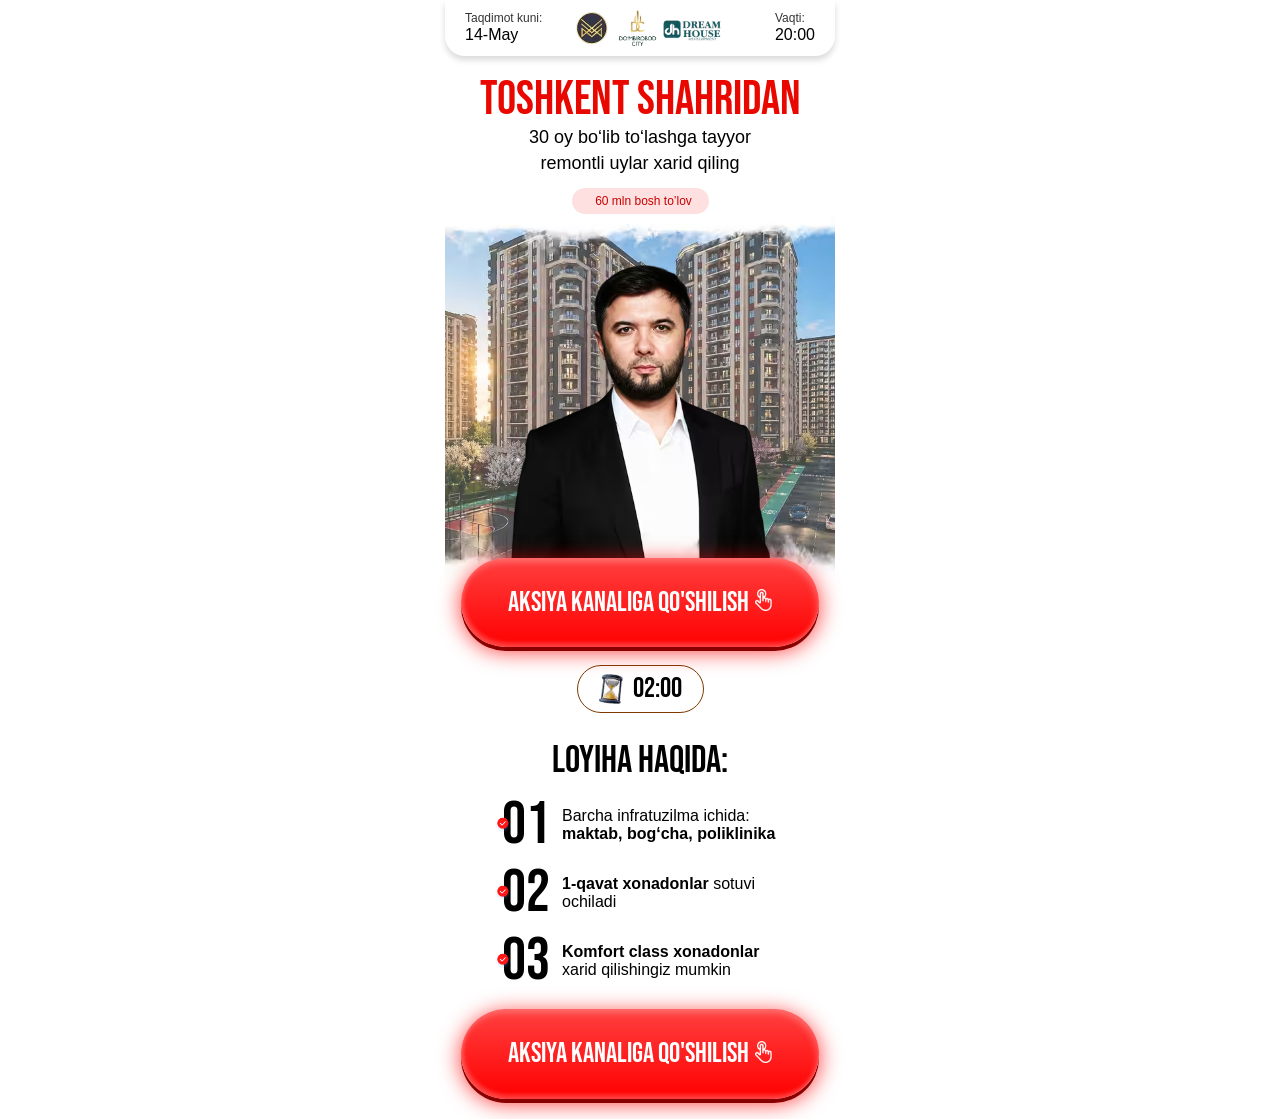
<file: index.html>
<!DOCTYPE html>
<html lang="uz">

<head>

    <meta charset="UTF-8">
    <meta name="viewport" content="width=device-width, initial-scale=1.0">
    <title>Toshkent Qurilish</title>
    <style>
       body { font-family: "Inter", sans-serif } * { padding: 0; margin: 0; box-sizing: border-box } .webinar { max-width: 390px; width: 100%; margin: 0 auto; text-align: center; padding-bottom: 20px } .webinar__head { display: flex; align-items: center; justify-content: space-between; background-color: white; box-shadow: 0px 4px 6.6px 0px #00000026; border-bottom-right-radius: 20px; border-bottom-left-radius: 20px; padding: 9px 20px; margin-left: auto; margin-right: auto; margin-bottom: clamp(18px, 6.4vw, 20px) } .webinar__date { display: flex; flex-direction: column; align-items: start; gap: 2px; } .webinar__date-text { font-weight: 500; font-size: clamp(13px, 3.6vw, 16px) } .webinar__date-subtext { font-weight: 400; font-size: 12px; line-height: 100%; color: #000000CC; } .webinar__title { font-family: "Bebas Neue", sans-serif; font-weight: 400; font-size: clamp(44px, 13.7vw, 48px); line-height: 100%; color: #E80800; } .webinar__text { font-weight: 500; font-size: 18px; line-height: 145%; text-align: center; margin-bottom: 12px; } .webinar__subtext { font-family: Montserrat, sans-serif; font-weight: 500; font-size: 12px; line-height: 22px; position: relative; z-index: 11; padding: 2px 4px 2px 11px; margin-left: auto; margin-right: auto; margin-bottom: 25px; text-align: center; color: #C70000; max-width: 137px; width: 100%; background-color: rgba(255, 51, 51, 0.15); border-radius: 14px; } .webinar__bg-wrap { position: relative } .webinar__bg { position: absolute; left: 50%; transform: translateX(-50%); top: -10%; width: 100%; height: auto } .webinar__speaker { width: clamp(242px, 71.5vw, 279px); height: auto; display: flex; margin: 0 auto; position: relative; z-index: 1 } .webinar__cta img {margin-top: -4px;} .webinar__cta { display: flex; align-items: center; gap: 6px; border: none; cursor: pointer; position: relative; z-index: 1; font-family: "Bebas Neue", sans-serif; font-weight: 400; font-size: clamp(24px, 8.2vw, 28px); line-height: 106%; padding: clamp(22px, 7.7vw, 30px) clamp(14px, 5.1vw, 20px); background: linear-gradient(180deg, #FF4040 0%, #FF0000 100%); display: flex; max-width: clamp(280px, 91.8vw, 358px); width: 100%; justify-content: center; color: #fff; box-shadow: 0px 4px 0px 0px #880000,0px 4px 22.5px 0px #FF0000CC,2px -4px 4px 0px #FFFFFF40 inset,-2px 4px 6.8px 0px #FFFFFF40 inset; text-decoration: none; margin: clamp(-40px, -10.3vw, -30px) auto clamp(12px, 4.6vw, 18px); border-radius: 99px } .webinar__timer-wrap { display: inline-flex; align-items: center; justify-content: center; padding: clamp(6px, 2.1vw, 8px) clamp(14px, 5.4vw, 21px); border: 1px solid #7C3A00; border-radius: 99px; gap: clamp(7px, 2.6vw, 10px); margin-bottom: clamp(12px, 4.6vw, 28px) } .webinar__timer { font-family: "Bebas Neue", sans-serif; font-weight: 400; font-size: clamp(22px, 7.2vw, 28px); line-height: 100% } .webinar__title2 { font-family: "Bebas Neue", sans-serif; font-weight: 400; font-size: clamp(32px, 10.7vw, 38px); line-height: 106%; margin-bottom: clamp(12px, 4.6vw, 14px) } .webinar__list { text-align: left; list-style: none; display: flex; flex-direction: column; gap: 8px; margin-bottom: clamp(12px, 4.6vw, 18px) } .webinar__item { display: flex; align-items: center; gap: clamp(8px, 3.1vw, 12px); max-width: clamp(230px, 74.9vw, 292px); width: 100%; margin: 0 auto; } .webinar__item span { display: flex; align-items: center; } .webinar__item span img { width: 18px; height: 18px; margin-right: -10px; position: relative; z-index: 4; } .webinar__item span h3 { font-family: "Bebas Neue", sans-serif; font-weight: 400; font-size: 60px; line-height: 100%; letter-spacing: -5%; } .webinar__item-icon { width: clamp(32px, 10.3vw, 40px); height: clamp(32px, 10.3vw, 40px); flex-shrink: 0 } .webinar__item-text { font-size: clamp(13px, 3.6vw, 16px) }
    </style>
    <!-- Meta Pixel Code -->
<script>
!function(f,b,e,v,n,t,s)
{if(f.fbq)return;n=f.fbq=function(){n.callMethod?
n.callMethod.apply(n,arguments):n.queue.push(arguments)};
if(!f._fbq)f._fbq=n;n.push=n;n.loaded=!0;n.version='2.0';
n.queue=[];t=b.createElement(e);t.async=!0;
t.src=v;s=b.getElementsByTagName(e)[0];
s.parentNode.insertBefore(t,s)}(window, document,'script',
'https://connect.facebook.net/en_US/fbevents.js');
fbq('init', '905925909122350');
fbq('track', 'PageView');
</script>
<noscript><img height="1" width="1" style="display:none"
src="https://www.facebook.com/tr?id=905925909122350&ev=PageView&noscript=1"
/></noscript>
<!-- End Meta Pixel Code -->
    <link rel="stylesheet" href="./css/main.css" media="print" onload="this.media='all'" />
    <noscript>
        <link rel="stylesheet" href="./css/main.css" />
    </noscript>

</head>

<body>
    <main class="webinar">
        <div class="webinar__head">
            <div class="webinar__date">
                <p class="webinar__date-subtext">Taqdimot kuni:</p>
                <p class="webinar__date-text">14-May</p>
            </div>
            <img src="./images/logo.avif" style="margin-left: -20px;" loading="lazy" decoding="async" width="145" height="38" alt="logo">
            <div class="webinar__date">
                <p class="webinar__date-subtext">Vaqti:</p>
                <p class="webinar__date-text">20:00</p>
            </div>
        </div>
        <h1 class="webinar__title">toshkent shahridan</h1>
        <p class="webinar__text">30 oy bo‘lib to‘lashga tayyor <br> remontli uylar xarid qiling</p>
        <p class="webinar__subtext">60 mln bosh to’lov</p>
        <div class="webinar__bg-wrap">
            <img class="webinar__bg" src="./images/bg.avif" alt="bg" loading="lazy" decoding="async" width="390"
                height="355">
            <img class="webinar__speaker" src="./images/speaker.avif" alt="speaker" loading="lazy" decoding="async"
                width="279" height="321">
        </div>
        <button class="webinar__cta webinar-cta">
            Aksiya kanaliga qo'shilish
            <img src="./images/cursor.png" loading="lazy" decoding="async" width="17" height="22" alt="cursor">
        </button>
        <div class="webinar__timer-wrap">
            <img src="./images/timer.avif" alt="timer" loading="lazy" decoding="async" width="24" height="30">
            <p class="webinar__timer" id="timer">02:00</p>
        </div>
        <h2 class="webinar__title2">Loyiha haqida:</h2>
        <ul class="webinar__list">
            <li class="webinar__item">
                <span>
                    <img src="./images/tick.png" loading="lazy" decoding="async" width="13" height="13" alt="tick">
                    <h3>01</h3>
                </span>
                <p class="webinar__item-text">Barcha infratuzilma ichida: <br> <b>maktab, bog‘cha, poliklinika</b></p>
            </li>
            <li class="webinar__item">
                <span>
                    <img src="./images/tick.png" loading="lazy" decoding="async" width="13" height="13" alt="tick">
                    <h3>02</h3>
                </span>
                <p class="webinar__item-text"><b>1-qavat xonadonlar</b> sotuvi <br> ochiladi</p>
            </li>
            <li class="webinar__item">
                <span>
                    <img src="./images/tick.png" loading="lazy" decoding="async" width="13" height="13" alt="tick">
                    <h3>03</h3>
                </span>
                <p class="webinar__item-text"><b>Komfort class xonadonlar</b> <br> xarid qilishingiz mumkin </p>
            </li>
        </ul>
         <button style="margin: 0 auto 0;" class="webinar__cta webinar-cta">
            Aksiya kanaliga qo'shilish
            <img src="./images/cursor.png" loading="lazy" decoding="async" width="17" height="22" alt="cursor">
        </button>
    </main>

    <div id="registrationModal" class="homeModal" style="display:none">
        <div class="homeModalOverlay"></div>
        <div class="homeFormContainer">
            <button class="closeButton" id="closeModalBtn">
                <svg xmlns="http://www.w3.org/2000/svg" width="16" height="16" viewBox="0 0 12 12" fill="none">
                    <path d="M1 11L11 1M1 1.00001L11 11" stroke="currentColor" stroke-width="1.5" stroke-linecap="round"/>
                </svg>
            </button>
            <div class="homeFormTop">
                <h1 class="homeFormTopTitle">Davom etish uchun telefon <br> raqamingizni qoldiring</h1>
            </div>
            <form id="registrationForm" name="contact-form">
                <div class="HomeFormRow">
                    <label class="HomeFormRowLabel" for="phone">Telefon raqamingiz:</label>
                    <div class="phone-input-container">
                        <button type="button" class="selected-country" id="selectedCountry">
                            <span class="selected-flag" id="selectedCountryFlag">🇺🇿</span>
                            <svg id="dropdownIcon" xmlns="http://www.w3.org/2000/svg" width="16" height="16" viewBox="0 0 24 24" fill="none" stroke="currentColor" stroke-width="2" stroke-linecap="round" stroke-linejoin="round">
                                <polyline points="6 9 12 15 18 9"></polyline>
                            </svg>
                            <span class="selected-code" id="selectedCountryCodeText">+998</span>
                        </button>
                        <div class="country-dropdown" id="countryDropdown" style="display:none"></div>
                        <div class="phone-field">
                            <input class="HomeFormRowInput phone-input" type="tel" id="phone" name="phone" inputmode="numeric" placeholder="88 888 88 88" autocomplete="tel" style="border:0;background:transparent;padding-left:5px">
                        </div>
                    </div>
                    <p class="homeFormErrorText" id="phoneError" style="display:none">❌ Telefon raqam mos emas!</p>
                </div>
                <button type="submit" class="HomeFormBtn" id="submitBtn">DAVOM ETISH</button>
            </form>
        </div>
    </div>

    <script src="./js/phoneFormatter.js" defer></script>
    <script src="./js/app.js" defer></script>
<script defer>
document.querySelector(".webinar__cta").addEventListener("click", () => {
   clarity("event", "telegram_click");
});
</script>
 
</body>

</html>
</file>
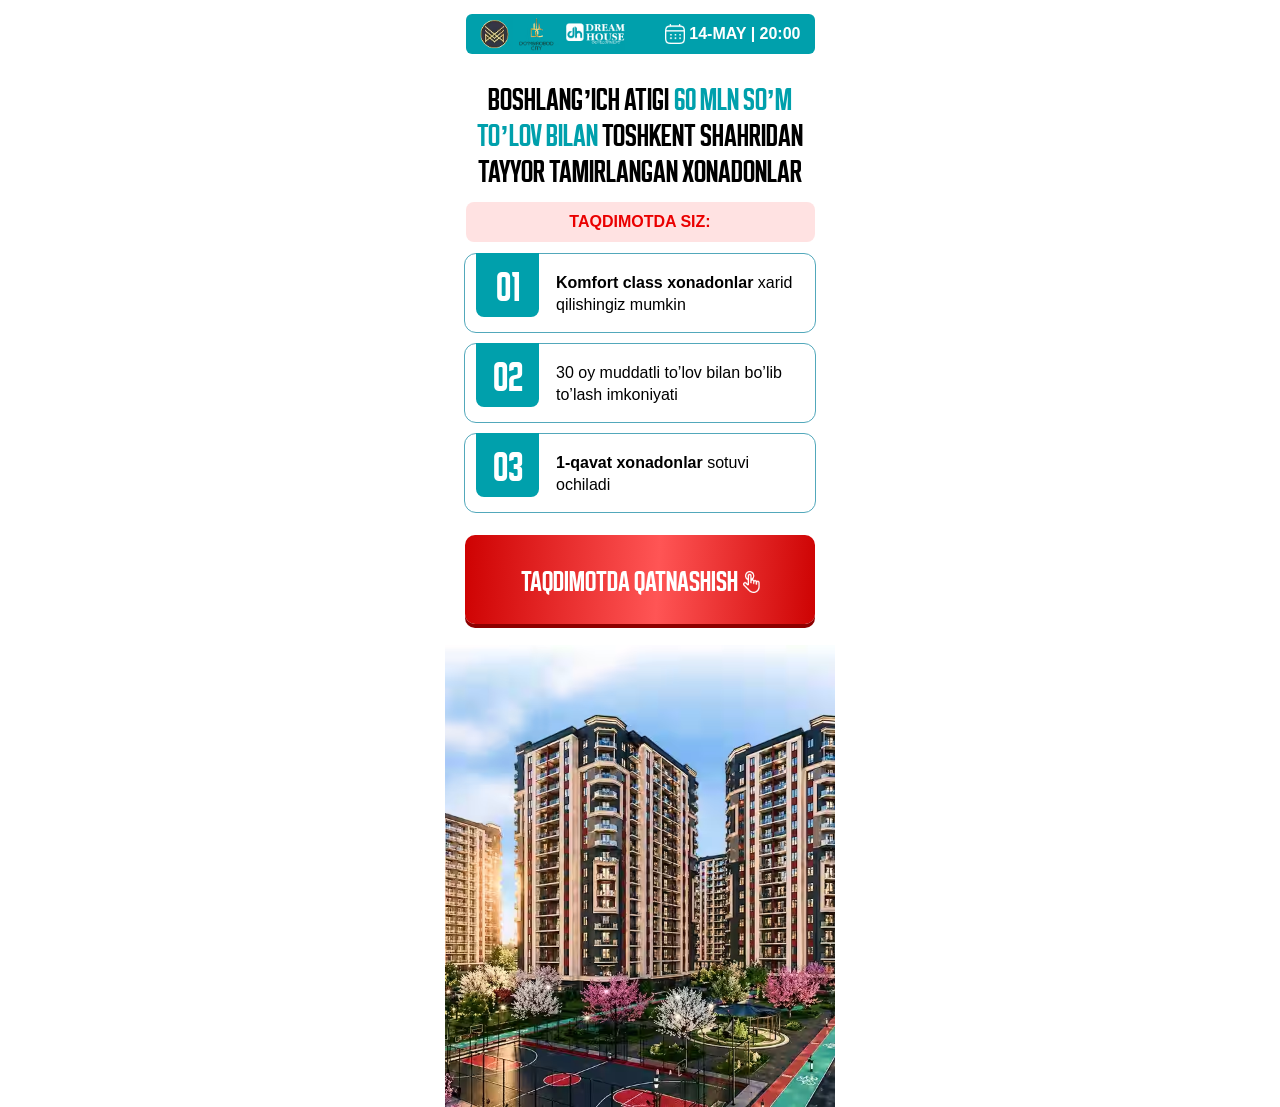
<file: a/index.html>
<!DOCTYPE html>
<html lang="uz">

<head>
    <meta charset="UTF-8">
    <meta name="viewport" content="width=device-width, initial-scale=1.0">
    <title>Toshkent Qurilish</title>

    <style>
       * { margin: 0; padding: 0; box-sizing: border-box; } .presentation { padding-top: 14px; } .presentation__container { max-width: 400px; margin: 0 auto; padding: 0 10px; position: relative; } .presentation__top { max-width: 349px; width: 100%; border-radius: 6px; background-color: #00A0AC; display: flex; align-items: center; justify-content: space-between; padding-left: 14px; padding-right: 14px; margin: 0 auto; gap: 10px; margin-bottom: 28px; } .presentation__top img { height: auto; object-fit: cover; } .presentation__top-img { max-width: 62px; object-fit: contain; width: 100%; height: auto; } .presentation__date { font-family: Montserrat, sans-serif; font-weight: 600; font-size: 16px; color: white; line-height: 40px; text-align: center; text-transform: uppercase; } .presentation__title { font-family: Buyan, sans-serif; font-weight: 700; font-size: clamp(26px, 8vw, 30px); line-height: 120%; letter-spacing: 2%; text-align: center; text-transform: uppercase; margin-bottom: 12px; } .presentation__title span { color: #00A0AC; } .presentation__subtitle { max-width: 349px; width: 100%; border-radius: 8px; background-color: #FF5D5D2E; margin-bottom: 11px; color: #EA0000; font-family: Montserrat, sans-serif; font-weight: 600; font-size: 16px; line-height: 40px; text-align: center; text-transform: uppercase; margin-left: auto; margin-right: auto; justify-content: center; align-items: center; } .presentation__list { display: flex; flex-direction: column; margin-left: auto; margin-right: auto; justify-content: center; align-items: center; gap: 10px; margin-bottom: 22px; } .presentation__item { border: 1px solid #52A8BB; background-color: white; border-radius: 12px; max-width: 352px; width: 100%; padding: 16px 13px 15px 11px; display: flex; align-items: center; gap: 17px; } .presentation__number { background-color: #00A0AC; max-width: 63px; width: 100%; border-bottom-right-radius: 8px; border-bottom-left-radius: 8px; padding: 15px 7px 9px 7px; color: white; font-family: Buyan, sans-serif; font-weight: 700; font-size: 40px; line-height: 40px; text-align: center; text-transform: uppercase; margin-top: -17px; } .presentation__text { font-family: Montserrat, sans-serif; font-weight: 400; font-size: clamp(13.5px, 4vw, 16px); line-height: 135%; } .presentation__button { max-width: 350px; width: 100%; background: linear-gradient(93.05deg, #CD0000 -1.26%, #FF5555 55.04%, rgba(205, 0, 0, 0.99) 99.98%); border-radius: 10px; padding: 33px 0 28px 0; text-decoration: none; color: white; font-family: Buyan, sans-serif; font-weight: 700; font-size: 28px; line-height: 100%; letter-spacing: 5%; text-transform: uppercase; border: none; cursor: pointer; margin-left: auto; margin-right: auto; justify-content: center; align-items: center; display: flex; margin-bottom: 21px; box-shadow: 0px 0px 21.93px 0px #FFEF9A24 inset; box-shadow: 0px 0px 41.23px 0px #FFD84E33; box-shadow: 0px 4px 0px 0px #8D0000; } .presentation__image { max-width: 390px; width: 100%; margin-left: auto; margin-right: auto; display: flex; height: auto; margin-bottom: -5px; } @media (max-width:340px) { .presentation__date { font-size: 13px; } }
    </style>
  <!-- Meta Pixel Code -->
<script>
!function(f,b,e,v,n,t,s)
{if(f.fbq)return;n=f.fbq=function(){n.callMethod?
n.callMethod.apply(n,arguments):n.queue.push(arguments)};
if(!f._fbq)f._fbq=n;n.push=n;n.loaded=!0;n.version='2.0';
n.queue=[];t=b.createElement(e);t.async=!0;
t.src=v;s=b.getElementsByTagName(e)[0];
s.parentNode.insertBefore(t,s)}(window, document,'script',
'https://connect.facebook.net/en_US/fbevents.js');
fbq('init', '27401890472833450');
fbq('track', 'PageView');
</script>
<noscript><img height="1" width="1" style="display:none"
src="https://www.facebook.com/tr?id=27401890472833450&ev=PageView&noscript=1"
/></noscript>
<!-- End Meta Pixel Code -->

    <link rel="stylesheet" href="./css/main.css" media="print" onload="this.media='all'" />
    <noscript>
        <link rel="stylesheet" href="./css/main.css" />
    </noscript>
</head>

<body>
    <main>
        <section class="presentation">
            <div class="presentation__container">

                <div class="presentation__top">
                    <img src="./images/logo.avif" loading="lazy" decoding="async" width="145" height="38" alt="logo">


                    <div style="display: flex; align-items: center; gap: 4px;">

                        <img class="presentation__icon" src="./images/calendar.png" loading="lazy" decoding="async"
                            width="20" height="20" alt="calendar">

                        <p class="presentation__date">14-May | 20:00</p>
                    </div>
                </div>

                <h1 class="presentation__title">
                    Boshlang’ich atigi <span>60 mln so’m <br> to’lov bilan</span> Toshkent
                    shahridan <br> tayyor tamirlangan xonadonlar
                </h1>



                <h2 class="presentation__subtitle">taqdimotda siz:</h2>

                <ul class="presentation__list">
                    <li class="presentation__item">
                        <span class="presentation__number">01</span>
                        <p class="presentation__text">
                            <b>Komfort class xonadonlar</b> xarid <br> qilishingiz mumkin
                        </p>
                    </li>

                    <li class="presentation__item">
                        <span class="presentation__number">02</span>
                        <p class="presentation__text">
                            30 oy muddatli to’lov bilan bo’lib to’lash imkoniyati
                        </p>
                    </li>

                    <li class="presentation__item">
                        <span class="presentation__number">03</span>
                        <p class="presentation__text">
                            <b>1-qavat xonadonlar</b> sotuvi <br> ochiladi
                        </p>
                    </li>
                </ul>

              
                <button class="presentation__button webinar-cta" style="gap: 5px;">
                     Taqdimotda qatnashish
                     <img src="/images/cursor.png" loading="lazy" decoding="async" width="17" height="22" alt="cursor">
                </button>
            </div>

            <img class="presentation__image" src="./images/house.avif" loading="lazy" decoding="async" width="390"
                height="398" alt="house">
        </section>
    </main>

    <div id="registrationModal" class="homeModal" style="display:none">
        <div class="homeModalOverlay"></div>
        <div class="homeFormContainer">
            <button class="closeButton" id="closeModalBtn">
                <svg xmlns="http://www.w3.org/2000/svg" width="16" height="16" viewBox="0 0 12 12" fill="none">
                    <path d="M1 11L11 1M1 1.00001L11 11" stroke="currentColor" stroke-width="1.5" stroke-linecap="round"/>
                </svg>
            </button>
            <div class="homeFormTop">
                <h1 class="homeFormTopTitle">Davom etish uchun telefon <br> raqamingizni qoldiring</h1>
            </div>
            <form id="registrationForm" name="contact-form">
                <div class="HomeFormRow">
                    <label class="HomeFormRowLabel" for="phone">Telefon raqamingiz:</label>
                    <div class="phone-input-container">
                        <button type="button" class="selected-country" id="selectedCountry">
                            <span class="selected-flag" id="selectedCountryFlag">🇺🇿</span>
                            <svg id="dropdownIcon" xmlns="http://www.w3.org/2000/svg" width="16" height="16" viewBox="0 0 24 24" fill="none" stroke="currentColor" stroke-width="2" stroke-linecap="round" stroke-linejoin="round">
                                <polyline points="6 9 12 15 18 9"></polyline>
                            </svg>
                            <span class="selected-code" id="selectedCountryCodeText">+998</span>
                        </button>
                        <div class="country-dropdown" id="countryDropdown" style="display:none"></div>
                        <div class="phone-field">
                            <input class="HomeFormRowInput phone-input" type="tel" id="phone" name="phone" inputmode="numeric" placeholder="88 888 88 88" autocomplete="tel" style="border:0;background:transparent;padding-left:5px">
                        </div>
                    </div>
                    <p class="homeFormErrorText" id="phoneError" style="display:none">❌ Telefon raqam mos emas!</p>
                </div>
                <button type="submit" class="HomeFormBtn" id="submitBtn">DAVOM ETISH</button>
            </form>
        </div>
    </div>

     <script src="/js/phoneFormatter.js" defer></script>
    <script src="/js/app.js" defer></script>
<script defer>
document.querySelector(".webinar-cta").addEventListener("click", () => {
    clarity("event", "telegram_click");
});
</script>

</body>

</html>
</file>
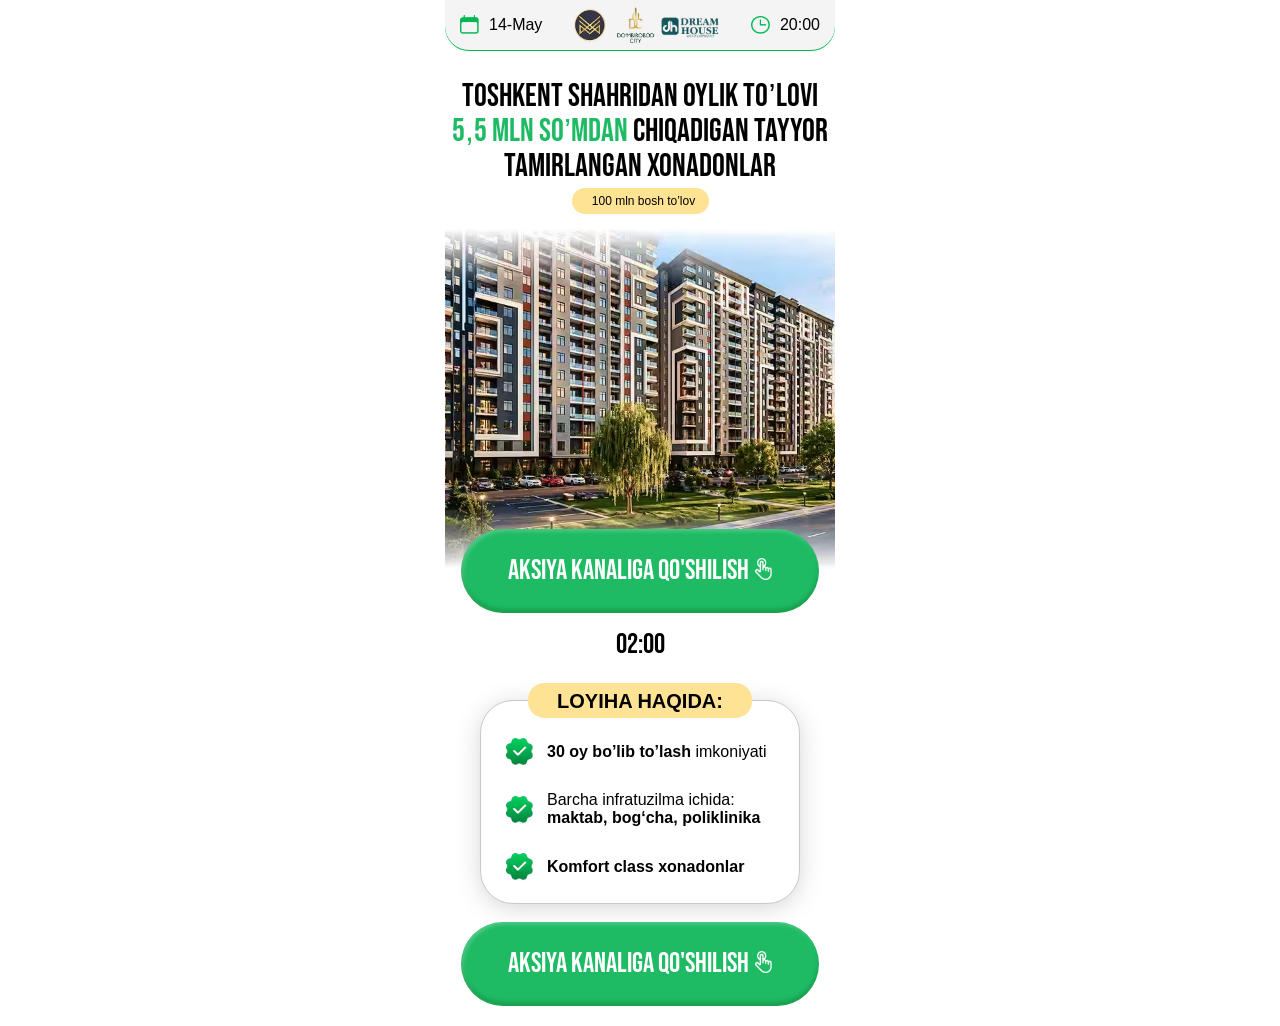
<file: b/index.html>
<!DOCTYPE html>
<html lang="uz">

<head>

    <meta charset="UTF-8">
    <meta name="viewport" content="width=device-width, initial-scale=1.0">
    <title>Toshkent Qurilish</title>
    <style>
   body { font-family: "Inter", sans-serif } * { padding: 0; margin: 0; box-sizing: border-box } html, body { overflow-x: hidden; } .webinar { max-width: 390px; width: 100%; margin: 0 auto; text-align: center; padding-bottom: 20px } .webinar__head { display: flex; align-items: center; justify-content: space-between; background-color: #F4F4F4; box-shadow: 0px 1px 0px 0px #00B852; border-bottom-right-radius: 24px; border-bottom-left-radius: 24px; padding: 6px 15px 6px 15px; margin-bottom: clamp(18px, 6.4vw, 29px) } .webinar__head img { height: auto; object-fit: cover; } .webinar__date { display: flex; align-items: center; gap: 10px; } .webinar__date-text { font-weight: 500; font-size: 16px } .webinar__date-subtext { font-weight: 400; font-size: 12px; line-height: 100%; color: #000000CC; } .webinar__title { font-family: "Bebas Neue", sans-serif; font-weight: 400; font-size: clamp(26px, 7.7vw, 32px); line-height: 110%; margin-bottom: 4px; color: #000; } .webinar__title span { color: #1EBB64; } .webinar__subtext { font-family: Montserrat, sans-serif; font-weight: 500; font-size: 12px; line-height: 22px; position: relative; z-index: 11; padding: 2px 4px 2px 11px; margin-left: auto; margin-right: auto; margin-bottom: 15px; text-align: center; max-width: 137px; width: 100%; background-color: #FFE394; border-radius: 14px; } .webinar__bg-wrap { position: relative } .webinar__bg { max-width: 482px; width: 100%; height: auto; display: flex; margin: 0 auto; position: relative; z-index: 1 } .webinar__cta img {margin-top: -4px;} .webinar__cta {display: flex; align-items: center; gap: 6px; cursor: pointer; border: none; position: relative; z-index: 1; font-family: "Bebas Neue", sans-serif; font-weight: 400; font-size: clamp(24px, 8.2vw, 28px); line-height: 106%; letter-spacing: 4%; padding: clamp(22px, 7.7vw, 27px) clamp(14px, 5.1vw, 20px); background-color: #1EBB64; box-shadow: 0px -4px 4px 0px #08470040 inset, 2px 2px 4px 0px #FFFFFF40 inset; display: flex; max-width: clamp(280px, 91.8vw, 358px); width: 100%; justify-content: center; color: #fff; text-decoration: none; margin: clamp(-40px, -10.3vw, -30px) auto clamp(12px, 4.6vw, 18px); border-radius: 99px } .webinar__timer { font-family: "Bebas Neue", sans-serif; font-weight: 400; margin-bottom: 24px; font-size: clamp(22px, 7.2vw, 28px); line-height: 100%; letter-spacing: 4%; } .webinar__title2 { font-family: "Inter", sans-serif; font-weight: 700; font-size: 20px; padding: 8px 0 7px 0; margin-left: auto; margin-right: auto; line-height: 100%; background-color: #FFE394; border-radius: 16.5px; max-width: 224px; margin-bottom: -18px; text-transform: uppercase; position: relative; z-index: 3; width: 100%; } .webinar__list { text-align: left; list-style: none; display: flex; border-radius: 33px; background-color: white; border: 1px solid #C9C9C9; box-shadow: 0px 4px 23.2px -1px #55555540; max-width: 320px; width: 100%; padding: 35px 0 21px 20px; margin: 0 auto; flex-direction: column; gap: 24px; margin-bottom: clamp(12px, 4.6vw, 18px) } .webinar__item { display: flex; align-items: center; gap: clamp(8px, 3.1vw, 12px); max-width: clamp(230px, 74.9vw, 292px); width: 100%; margin: 0 auto; } .webinar__item span { display: flex; align-items: center; } .webinar__item span img { width: 18px; height: 18px; margin-right: -10px; position: relative; z-index: 4; } .webinar__item span h3 { font-family: "Bebas Neue", sans-serif; font-weight: 400; font-size: 60px; line-height: 100%; letter-spacing: -5%; } .webinar__item-icon { width: clamp(32px, 10.3vw, 40px); height: clamp(32px, 10.3vw, 40px); flex-shrink: 0 } .webinar__item-text { font-size: clamp(13px, 3.6vw, 16px) } @media (max-width:340px) { .webinar__date { gap: 3px; } }
    </style>
   <!-- Meta Pixel Code -->
<script>
!function(f,b,e,v,n,t,s)
{if(f.fbq)return;n=f.fbq=function(){n.callMethod?
n.callMethod.apply(n,arguments):n.queue.push(arguments)};
if(!f._fbq)f._fbq=n;n.push=n;n.loaded=!0;n.version='2.0';
n.queue=[];t=b.createElement(e);t.async=!0;
t.src=v;s=b.getElementsByTagName(e)[0];
s.parentNode.insertBefore(t,s)}(window, document,'script',
'https://connect.facebook.net/en_US/fbevents.js');
fbq('init', '2507222369681128');
fbq('track', 'PageView');
</script>
<noscript><img height="1" width="1" style="display:none"
src="https://www.facebook.com/tr?id=2507222369681128&ev=PageView&noscript=1"
/></noscript>
<!-- End Meta Pixel Code -->
    <link rel="stylesheet" href="./css/main.css" media="print" onload="this.media='all'" />
    <noscript>
        <link rel="stylesheet" href="./css/main.css" />
    </noscript>

</head>

<body>
    <main class="webinar">
        <div class="webinar__head">
            <div class="webinar__date">
                <img src="./images/calendar.png" loading="lazy" decoding="async" width="19" height="19" alt="calendar">
                <p class="webinar__date-text">14-May</p>
            </div>
            <img style="     max-width: 145px;
            width: 100%; object-fit: cover; height: auto;" src="/images/logo.avif" loading="lazy" decoding="async" width="145" height="38" alt="logo">
            <div class="webinar__date">
                <img src="./images/clock.png" loading="lazy" decoding="async" width="19" height="19" alt="calendar">
                <p class="webinar__date-text">20:00</p>
            </div>
        </div>
        <h1 class="webinar__title">Toshkent shahridan oylik to’lovi <br> <span>5,5 mln so’mdan</span> chiqadigan tayyor
            <br> tamirlangan xonadonlar
        </h1>
        <p class="webinar__subtext">100 mln bosh to’lov</p>
        <div class="webinar__bg-wrap">
            <img class="webinar__bg" src="./images/bg.avif" alt="bg" loading="lazy" decoding="async" width="390"
                height="355">
        </div>
        <button class="webinar__cta webinar-cta">
            Aksiya kanaliga qo'shilish
            <img src="/images/cursor.png" loading="lazy" decoding="async" width="17" height="22" alt="cursor">
        </button>
        <div class="webinar__timer-wrap">
            <p class="webinar__timer" id="timer">02:00</p>
        </div>
        <h2 class="webinar__title2">Loyiha haqida:</h2>
        <div style="padding: 0 10px;">
            <ul class="webinar__list">
                <li class="webinar__item">
                    <img src="./images/verfiy.avif" loading="lazy" decoding="async" width="31" height="31" alt="verfiy">
                    <p class="webinar__item-text"><b>30 oy bo’lib to’lash</b> imkoniyati</p>
                </li>
                <li class="webinar__item">
                    <img src="./images/verfiy.avif" loading="lazy" decoding="async" width="31" height="31" alt="verfiy">
                    <p class="webinar__item-text">Barcha infratuzilma ichida: <br> <b>maktab, bog‘cha, poliklinika</b>
                    </p>
                </li>
                <li class="webinar__item">
                    <img src="./images/verfiy.avif" loading="lazy" decoding="async" width="31" height="31" alt="verfiy">
                    <p class="webinar__item-text"><b>Komfort class xonadonlar</b> </p>
                </li>
            </ul>
        </div>
        <button style="margin: 0 auto 0;" class="webinar__cta webinar-cta">
            Aksiya kanaliga qo'shilish
            <img src="/images/cursor.png" loading="lazy" decoding="async" width="17" height="22" alt="cursor">
        </button>
    </main>

    <div id="registrationModal" class="homeModal" style="display:none">
        <div class="homeModalOverlay"></div>
        <div class="homeFormContainer">
            <button class="closeButton" id="closeModalBtn">
                <svg xmlns="http://www.w3.org/2000/svg" width="16" height="16" viewBox="0 0 12 12" fill="none">
                    <path d="M1 11L11 1M1 1.00001L11 11" stroke="currentColor" stroke-width="1.5" stroke-linecap="round"/>
                </svg>
            </button>
            <div class="homeFormTop">
                <h1 class="homeFormTopTitle">Davom etish uchun telefon <br> raqamingizni qoldiring</h1>
            </div>
            <form id="registrationForm" name="contact-form">
                <div class="HomeFormRow">
                    <label class="HomeFormRowLabel" for="phone">Telefon raqamingiz:</label>
                    <div class="phone-input-container">
                        <button type="button" class="selected-country" id="selectedCountry">
                            <span class="selected-flag" id="selectedCountryFlag">🇺🇿</span>
                            <svg id="dropdownIcon" xmlns="http://www.w3.org/2000/svg" width="16" height="16" viewBox="0 0 24 24" fill="none" stroke="currentColor" stroke-width="2" stroke-linecap="round" stroke-linejoin="round">
                                <polyline points="6 9 12 15 18 9"></polyline>
                            </svg>
                            <span class="selected-code" id="selectedCountryCodeText">+998</span>
                        </button>
                        <div class="country-dropdown" id="countryDropdown" style="display:none"></div>
                        <div class="phone-field">
                            <input class="HomeFormRowInput phone-input" type="tel" id="phone" name="phone" inputmode="numeric" placeholder="88 888 88 88" autocomplete="tel" style="border:0;background:transparent;padding-left:5px">
                        </div>
                    </div>
                    <p class="homeFormErrorText" id="phoneError" style="display:none">❌ Telefon raqam mos emas!</p>
                </div>
                <button type="submit" class="HomeFormBtn" id="submitBtn">DAVOM ETISH</button>
            </form>
        </div>
    </div>

    <script src="/js/phoneFormatter.js" defer></script>
    <script src="/js/app.js" defer></script>
<script defer>
document.querySelector(".webinar__cta").addEventListener("click", () => {
    clarity("event", "telegram_click");
});
</script>

</body>

</html>
</file>
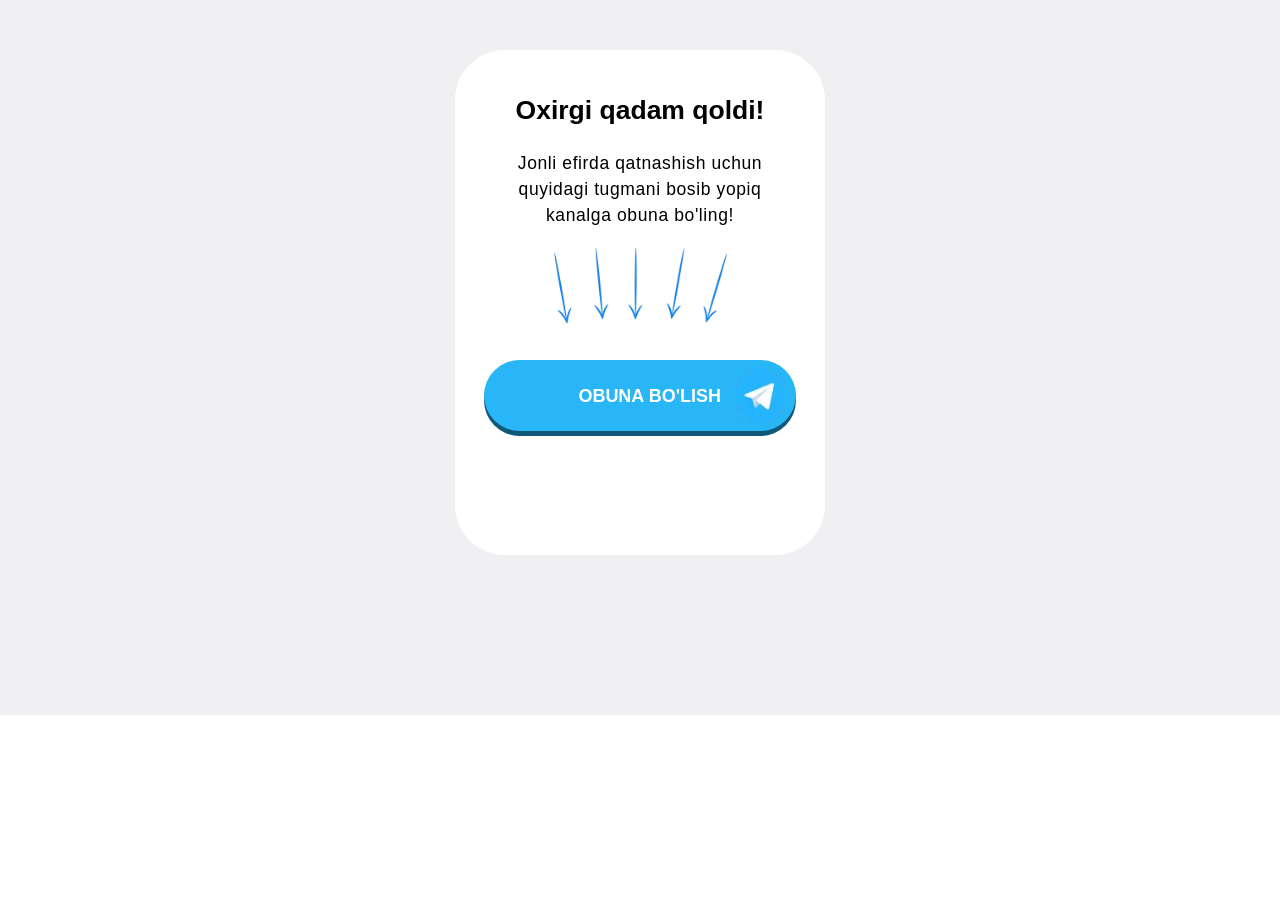
<file: thankYou.html>
<!DOCTYPE html>
<html lang="uz">

<head>
  <meta charset="UTF-8" />
  <meta name="viewport" content="width=device-width, initial-scale=1.0" />
  <title>Obuna Bo'lish</title>
  <link rel="preload" href="./images/arrows.avif" as="image" fetchpriority="high" />
  <style>*{margin:0;padding:0;box-sizing:border-box}html,body{width:100%;overflow-x:hidden}.date{padding:50px 0 160px;position:relative;background-color:#f0f0f3}.date__container{max-width:370px;height:505px;padding:40px 10px 0;margin:0 auto;display:flex;flex-direction:column;background-color:#fff;border-radius:50px}.date__subtitle{margin-bottom:20px;font-family:sans-serif;font-weight:700;font-size:26.5px;line-height:40px;text-align:center}.date__titles{margin-bottom:15px;font-family:sans-serif;font-weight:400;font-size:17.5px;line-height:26px;letter-spacing:.035em;text-align:center}.date__images{max-width:214px;width:100%;height:auto;margin:0 auto 30px}.date__btn{position:relative;z-index:40;width:100%;max-width:312px;height:71px;padding:10px;margin:0 auto;display:flex;justify-content:end;align-items:center;gap:13px;background-color:#29b6f6;border:none;border-radius:50px;box-shadow:0 5px 0 0 #105879;font-family:sans-serif;font-weight:600;font-size:18px;line-height:100%;color:#fff;text-decoration:none;cursor:pointer}</style>
      <!-- Meta Pixel Code -->
<script>
!function(f,b,e,v,n,t,s)
{if(f.fbq)return;n=f.fbq=function(){n.callMethod?
n.callMethod.apply(n,arguments):n.queue.push(arguments)};
if(!f._fbq)f._fbq=n;n.push=n;n.loaded=!0;n.version='2.0';
n.queue=[];t=b.createElement(e);t.async=!0;
t.src=v;s=b.getElementsByTagName(e)[0];
s.parentNode.insertBefore(t,s)}(window, document,'script',
'https://connect.facebook.net/en_US/fbevents.js');
fbq('init', '905925909122350');
fbq('track', 'PageView');
</script>
<noscript><img height="1" width="1" style="display:none"
src="https://www.facebook.com/tr?id=905925909122350&ev=PageView&noscript=1"
/></noscript>
<!-- End Meta Pixel Code -->
</head>

<body>
  <section class="date">
    <div class="date__container">
      <h1 class="date__subtitle">Oxirgi qadam qoldi!</h1>
      <h2 class="date__titles">Jonli efirda qatnashish uchun <br> quyidagi tugmani bosib yopiq <br> kanalga obuna bo'ling!</h2>
      <img class="date__images" src="./images/arrows.avif" loading="lazy" decoding="async" fetchpriority="high" width="214" height="87" alt="">
      <a class="date__btn" href="https://t.me/+L3XYJoPZboo2ZDky"> OBUNA BO'LISH
        <img src="./images/telegram.avif" loading="lazy" decoding="async" width="52" height="55" alt="">
      </a>
    </div>
  </section>

  <script src="./js/thankYou.js" defer></script>
<script defer>
window.addEventListener("load", () => {
    setTimeout(() => {
        if (typeof clarity === "function") {
            clarity("event", "thankyou_page_view");
        }
    }, 500);
});
</script>
</body>

</html>
</file>
<file: css/main.css>
@font-face { font-family: 'Bebas Neue'; font-style: normal; font-weight: 400; font-display: swap; src: url(../fonts/BebasNeue-Regular.subset-AZa-z-0-9-punct-percent.woff2) format('woff2') } .homeModal, .homeModalOverlay { position: fixed; top: 0; height: 100vh; width: 100%; left: 0; } .homeModal { z-index: 30; justify-content: center; align-items: center; display: flex; } .homeModalOverlay { background-color: rgba(0, 0, 0, 0.3); backdrop-filter: blur(5px); } .homeFormContainer { position: relative; z-index: 30; background-color: #fff; color: #000; border-radius: 8px; padding: 20px 40px 40px; width: 100%; max-width: 520px; box-shadow: 0 4px 12px rgba(0, 0, 0, 0.1); margin: 0 20px; position: fixed; top: 50%; left: 50%; transform: translate(-50%, -50%); } .homeFormTop { display: flex; justify-content: space-between; } .homeFormTopTitle { font-family: Inter, sans-serif; font-size: clamp(21px, 6.6vw, 24px); margin: 0 0 20px; color: #000; font-weight: 600; text-align: center; margin-left: auto; margin-right: auto; } .closeButton { background: 0 0; border: none; cursor: pointer; padding: 4px; justify-content: center; align-items: center; display: flex; position: absolute; top: 20px; right: 20px; color: #000; } .homeFormErrorText { color: #e53e3e; margin-bottom: 12px; font-size: 14px; font-family: system-ui, -apple-system, BlinkMacSystemFont, "Segoe UI", sans-serif; padding-top: 5px; padding-bottom: 5px; } .HomeFormRowInput, .HomeFormRowLabel { font-family: system-ui, -apple-system, BlinkMacSystemFont, "Segoe UI", sans-serif; font-size: 18px; } .HomeFormRow { margin-bottom: 20px; } .HomeFormRowLabel { display: block; margin-bottom: 6px; color: #000; } .HomeFormRowInput { width: 100%; padding: 10px 16px; border: 1px solid #c9c9c9; min-height: 48px; background-color: #f3f7f8; border-radius: 6px; font-weight: 400; outline: 0; height: 50px; transition: border-color 0.2s; } .HomeFormRowInput:focus { border-color: #CA3400; } .HomeFormRowInput::placeholder { color: #aaa; } .HomeFormBtn { font-family: sans-serif; height: 60px; width: 100%; cursor: pointer; border-radius: 10px; background: linear-gradient(135deg, #FF4B2B 0%, #FF416C 100%); transition: 0.3s; font-weight: 700; font-size: 28px; color: white; text-transform: uppercase; border: none; position: relative; display: flex; align-items: center; justify-content: center; } .phone-input-container { display: flex; align-items: center; position: relative; border: 1px solid #c9c9c9; background-color: transparent; border-radius: 6px; } .phone-input-container:focus { border-color: #e71f1f; } .selected-code { display: flex; margin-left: 10px; } .country-selector { position: relative; margin-right: 10px; } .selected-country { color: #000; display: flex; align-items: center; padding: 10px; padding-right: 0; border-radius: 6px; cursor: pointer; min-height: 50px; font-family: sans-serif !important; font-size: 18px; font-weight: 400 !important; min-width: max-content; border: none; background-color: transparent; } .country-dropdown { position: absolute; top: 110%; left: 0; width: 100%; background-color: #fff; border: 1px solid #c9c9c9; border-radius: 6px; box-shadow: 0 4px 12px rgba(0, 0, 0, 0.1); z-index: 40; max-height: 200px; overflow-y: auto; font-family: sans-serif !important; font-weight: 400 !important; } .country-option { display: flex; justify-content: space-between; align-items: center; padding: 10px; cursor: pointer; font-family: sans-serif; font-weight: 400 !important; } .country-option:hover { background-color: #f3f7f8; } .country-option.selected { background-color: #e6f0fa; } @media screen and (max-width: 768px) { .homeFormContainer { max-width: 100%; padding: 80px 20px 20px; margin: 0; border-radius: 6px; height: 100vh; } .homeFormTopTitle { text-align: center; max-width: 408px; margin-left: auto; margin-right: auto; font-weight: 700; margin-bottom: 15px; } .homeFormTop { flex-direction: column; align-items: flex-start; } .closeButton { width: 100%; height: 50px; background-color: #000; color: #fff; padding-right: 20px; top: 0; left: 0; justify-content: end; } .homeFormErrorText { font-size: 12px; margin-bottom: 8px; } .HomeFormRowLabel { margin-bottom: 6px; } .HomeFormRowInput { padding: 0 12px; min-height: 40px; background-color: transparent; } .HomeFormRowInput::placeholder { color: #a3a3a3; } .HomeFormBtn { font-size: 18px; font-weight: 700; margin-top: 24px; } } @media screen and (max-width: 480px) { .homeFormContainer { max-width: 100%; padding: 80px 20px 20px; margin: 0; border-radius: 6px; height: 100vh; } .homeFormTopTitle { text-align: center; margin: 0 auto 15px; } .homeFormErrorText { font-size: 12px; margin-bottom: 8px; } .HomeFormRowLabel { margin-bottom: 6px; } .HomeFormRowInput { padding: 0 12px; min-height: 40px; background-color: transparent; border-radius: 10px; } .HomeFormRowInput::placeholder { color: #a3a3a3; } .HomeFormBtn { font-size: 16px; padding: 10px 0; margin-top: 24px; height: 50px; } }
</file>
<file: a/css/main.css>
@font-face { font-family: Buyan; src: url(../font/BuyanBold.woff2); font-weight: 700; font-display: swap; } .homeModal, .homeModalOverlay { position: fixed; top: 0; height: 100vh; width: 100%; left: 0; } .homeModal { z-index: 30; justify-content: center; align-items: center; display: flex; } .homeModalOverlay { background-color: rgba(0, 0, 0, 0.3); backdrop-filter: blur(5px); } .homeFormContainer { position: relative; z-index: 30; background-color: #fff; color: #000; border-radius: 8px; padding: 20px 40px 40px; width: 100%; max-width: 520px; box-shadow: 0 4px 12px rgba(0, 0, 0, 0.1); margin: 0 20px; position: fixed; top: 50%; left: 50%; transform: translate(-50%, -50%); } .homeFormTop { display: flex; justify-content: space-between; } .homeFormTopTitle { font-family: Inter, sans-serif; font-size: clamp(21px, 6.6vw, 24px); margin: 0 0 20px; color: #000; font-weight: 600; text-align: center; margin-left: auto; margin-right: auto; } .closeButton { background: 0 0; border: none; cursor: pointer; padding: 4px; justify-content: center; align-items: center; display: flex; position: absolute; top: 20px; right: 20px; color: #000; } .homeFormErrorText { color: #e53e3e; margin-bottom: 12px; font-size: 14px; font-family: system-ui, -apple-system, BlinkMacSystemFont, "Segoe UI", sans-serif; padding-top: 5px; padding-bottom: 5px; } .HomeFormRowInput, .HomeFormRowLabel { font-family: system-ui, -apple-system, BlinkMacSystemFont, "Segoe UI", sans-serif; font-size: 18px; } .HomeFormRow { margin-bottom: 20px; } .HomeFormRowLabel { display: block; margin-bottom: 6px; color: #000; } .HomeFormRowInput { width: 100%; padding: 10px 16px; border: 1px solid #c9c9c9; min-height: 48px; background-color: #f3f7f8; border-radius: 6px; font-weight: 400; outline: 0; height: 50px; transition: border-color 0.2s; } .HomeFormRowInput:focus { border-color: #CA3400; } .HomeFormRowInput::placeholder { color: #aaa; } .HomeFormBtn { font-family: sans-serif; height: 60px; width: 100%; cursor: pointer; border-radius: 10px; background-color: #CA3400; transition: 0.3s; font-weight: 700; font-size: 28px; color: white; text-transform: uppercase; border: none; position: relative; display: flex; align-items: center; justify-content: center; } .phone-input-container { display: flex; align-items: center; position: relative; border: 1px solid #c9c9c9; background-color: transparent; border-radius: 6px; } .phone-input-container:focus { border-color: #e71f1f; } .selected-code { display: flex; margin-left: 10px; } .country-selector { position: relative; margin-right: 10px; } .selected-country { color: #000; display: flex; align-items: center; padding: 10px; padding-right: 0; border-radius: 6px; cursor: pointer; min-height: 50px; font-family: sans-serif !important; font-size: 18px; font-weight: 400 !important; min-width: max-content; border: none; background-color: transparent; } .country-dropdown { position: absolute; top: 110%; left: 0; width: 100%; background-color: #fff; border: 1px solid #c9c9c9; border-radius: 6px; box-shadow: 0 4px 12px rgba(0, 0, 0, 0.1); z-index: 40; max-height: 200px; overflow-y: auto; font-family: sans-serif !important; font-weight: 400 !important; } .country-option { display: flex; justify-content: space-between; align-items: center; padding: 10px; cursor: pointer; font-family: sans-serif; font-weight: 400 !important; } .country-option:hover { background-color: #f3f7f8; } .country-option.selected { background-color: #e6f0fa; } @media screen and (max-width: 768px) { .homeFormContainer { max-width: 100%; padding: 80px 20px 20px; margin: 0; border-radius: 6px; height: 100vh; } .homeFormTopTitle { text-align: center; max-width: 408px; margin-left: auto; margin-right: auto; font-weight: 700; margin-bottom: 15px; } .homeFormTop { flex-direction: column; align-items: flex-start; } .closeButton { width: 100%; height: 50px; background-color: #000; color: #fff; padding-right: 20px; top: 0; left: 0; justify-content: end; } .homeFormErrorText { font-size: 12px; margin-bottom: 8px; } .HomeFormRowLabel { margin-bottom: 6px; } .HomeFormRowInput { padding: 0 12px; min-height: 40px; background-color: transparent; } .HomeFormRowInput::placeholder { color: #a3a3a3; } .HomeFormBtn { font-size: 18px; font-weight: 700; margin-top: 24px; } } @media screen and (max-width: 480px) { .homeFormContainer { max-width: 100%; padding: 80px 20px 20px; margin: 0; border-radius: 6px; height: 100vh; } .homeFormTopTitle { text-align: center; margin: 0 auto 15px; } .homeFormErrorText { font-size: 12px; margin-bottom: 8px; } .HomeFormRowLabel { margin-bottom: 6px; } .HomeFormRowInput { padding: 0 12px; min-height: 40px; background-color: transparent; border-radius: 10px; } .HomeFormRowInput::placeholder { color: #a3a3a3; } .HomeFormBtn { font-size: 16px; padding: 10px 0; margin-top: 24px; height: 50px; } }
</file>
<file: b/css/main.css>
@font-face { font-family: 'Bebas Neue'; font-style: normal; font-weight: 400; font-display: swap; src: url(/fonts/BebasNeue-Regular.subset-AZa-z-0-9-punct-percent.woff2) format('woff2') } .homeModal, .homeModalOverlay { position: fixed; top: 0; height: 100vh; width: 100%; left: 0; } .homeModal { z-index: 30; justify-content: center; align-items: center; display: flex; } .homeModalOverlay { background-color: rgba(0, 0, 0, 0.3); backdrop-filter: blur(5px); } .homeFormContainer { position: relative; z-index: 30; background-color: #fff; color: #000; border-radius: 8px; padding: 20px 40px 40px; width: 100%; max-width: 520px; box-shadow: 0 4px 12px rgba(0, 0, 0, 0.1); margin: 0 20px; position: fixed; top: 50%; left: 50%; transform: translate(-50%, -50%); } .homeFormTop { display: flex; justify-content: space-between; } .homeFormTopTitle { font-family: Inter, sans-serif; font-size: clamp(21px, 6.6vw, 24px); margin: 0 0 20px; color: #000; font-weight: 600; text-align: center; margin-left: auto; margin-right: auto; } .closeButton { background: 0 0; border: none; cursor: pointer; padding: 4px; justify-content: center; align-items: center; display: flex; position: absolute; top: 20px; right: 20px; color: #000; } .homeFormErrorText { color: #e53e3e; margin-bottom: 12px; font-size: 14px; font-family: system-ui, -apple-system, BlinkMacSystemFont, "Segoe UI", sans-serif; padding-top: 5px; padding-bottom: 5px; } .HomeFormRowInput, .HomeFormRowLabel { font-family: system-ui, -apple-system, BlinkMacSystemFont, "Segoe UI", sans-serif; font-size: 18px; } .HomeFormRow { margin-bottom: 20px; } .HomeFormRowLabel { display: block; margin-bottom: 6px; color: #000; } .HomeFormRowInput { width: 100%; padding: 10px 16px; border: 1px solid #c9c9c9; min-height: 48px; background-color: #f3f7f8; border-radius: 6px; font-weight: 400; outline: 0; height: 50px; transition: border-color 0.2s; } .HomeFormRowInput:focus { border-color: #CA3400; } .HomeFormRowInput::placeholder { color: #aaa; } .HomeFormBtn { font-family: sans-serif; height: 60px; width: 100%; cursor: pointer; border-radius: 10px; background-color: #1EBB64; transition: 0.3s; font-weight: 700; font-size: 28px; color: white; text-transform: uppercase; border: none; position: relative; display: flex; align-items: center; justify-content: center; } .phone-input-container { display: flex; align-items: center; position: relative; border: 1px solid #c9c9c9; background-color: transparent; border-radius: 6px; } .phone-input-container:focus { border-color: #e71f1f; } .selected-code { display: flex; margin-left: 10px; } .country-selector { position: relative; margin-right: 10px; } .selected-country { color: #000; display: flex; align-items: center; padding: 10px; padding-right: 0; border-radius: 6px; cursor: pointer; min-height: 50px; font-family: sans-serif !important; font-size: 18px; font-weight: 400 !important; min-width: max-content; border: none; background-color: transparent; } .country-dropdown { position: absolute; top: 110%; left: 0; width: 100%; background-color: #fff; border: 1px solid #c9c9c9; border-radius: 6px; box-shadow: 0 4px 12px rgba(0, 0, 0, 0.1); z-index: 40; max-height: 200px; overflow-y: auto; font-family: sans-serif !important; font-weight: 400 !important; } .country-option { display: flex; justify-content: space-between; align-items: center; padding: 10px; cursor: pointer; font-family: sans-serif; font-weight: 400 !important; } .country-option:hover { background-color: #f3f7f8; } .country-option.selected { background-color: #e6f0fa; } @media screen and (max-width: 768px) { .homeFormContainer { max-width: 100%; padding: 80px 20px 20px; margin: 0; border-radius: 6px; height: 100vh; } .homeFormTopTitle { text-align: center; max-width: 408px; margin-left: auto; margin-right: auto; font-weight: 700; margin-bottom: 15px; } .homeFormTop { flex-direction: column; align-items: flex-start; } .closeButton { width: 100%; height: 50px; background-color: #000; color: #fff; padding-right: 20px; top: 0; left: 0; justify-content: end; } .homeFormErrorText { font-size: 12px; margin-bottom: 8px; } .HomeFormRowLabel { margin-bottom: 6px; } .HomeFormRowInput { padding: 0 12px; min-height: 40px; background-color: transparent; } .HomeFormRowInput::placeholder { color: #a3a3a3; } .HomeFormBtn { font-size: 18px; font-weight: 700; margin-top: 24px; } } @media screen and (max-width: 480px) { .homeFormContainer { max-width: 100%; padding: 80px 20px 20px; margin: 0; border-radius: 6px; height: 100vh; } .homeFormTopTitle { text-align: center; margin: 0 auto 15px; } .homeFormErrorText { font-size: 12px; margin-bottom: 8px; } .HomeFormRowLabel { margin-bottom: 6px; } .HomeFormRowInput { padding: 0 12px; min-height: 40px; background-color: transparent; border-radius: 10px; } .HomeFormRowInput::placeholder { color: #a3a3a3; } .HomeFormBtn { font-size: 16px; padding: 10px 0; margin-top: 24px; height: 50px; } }
</file>
